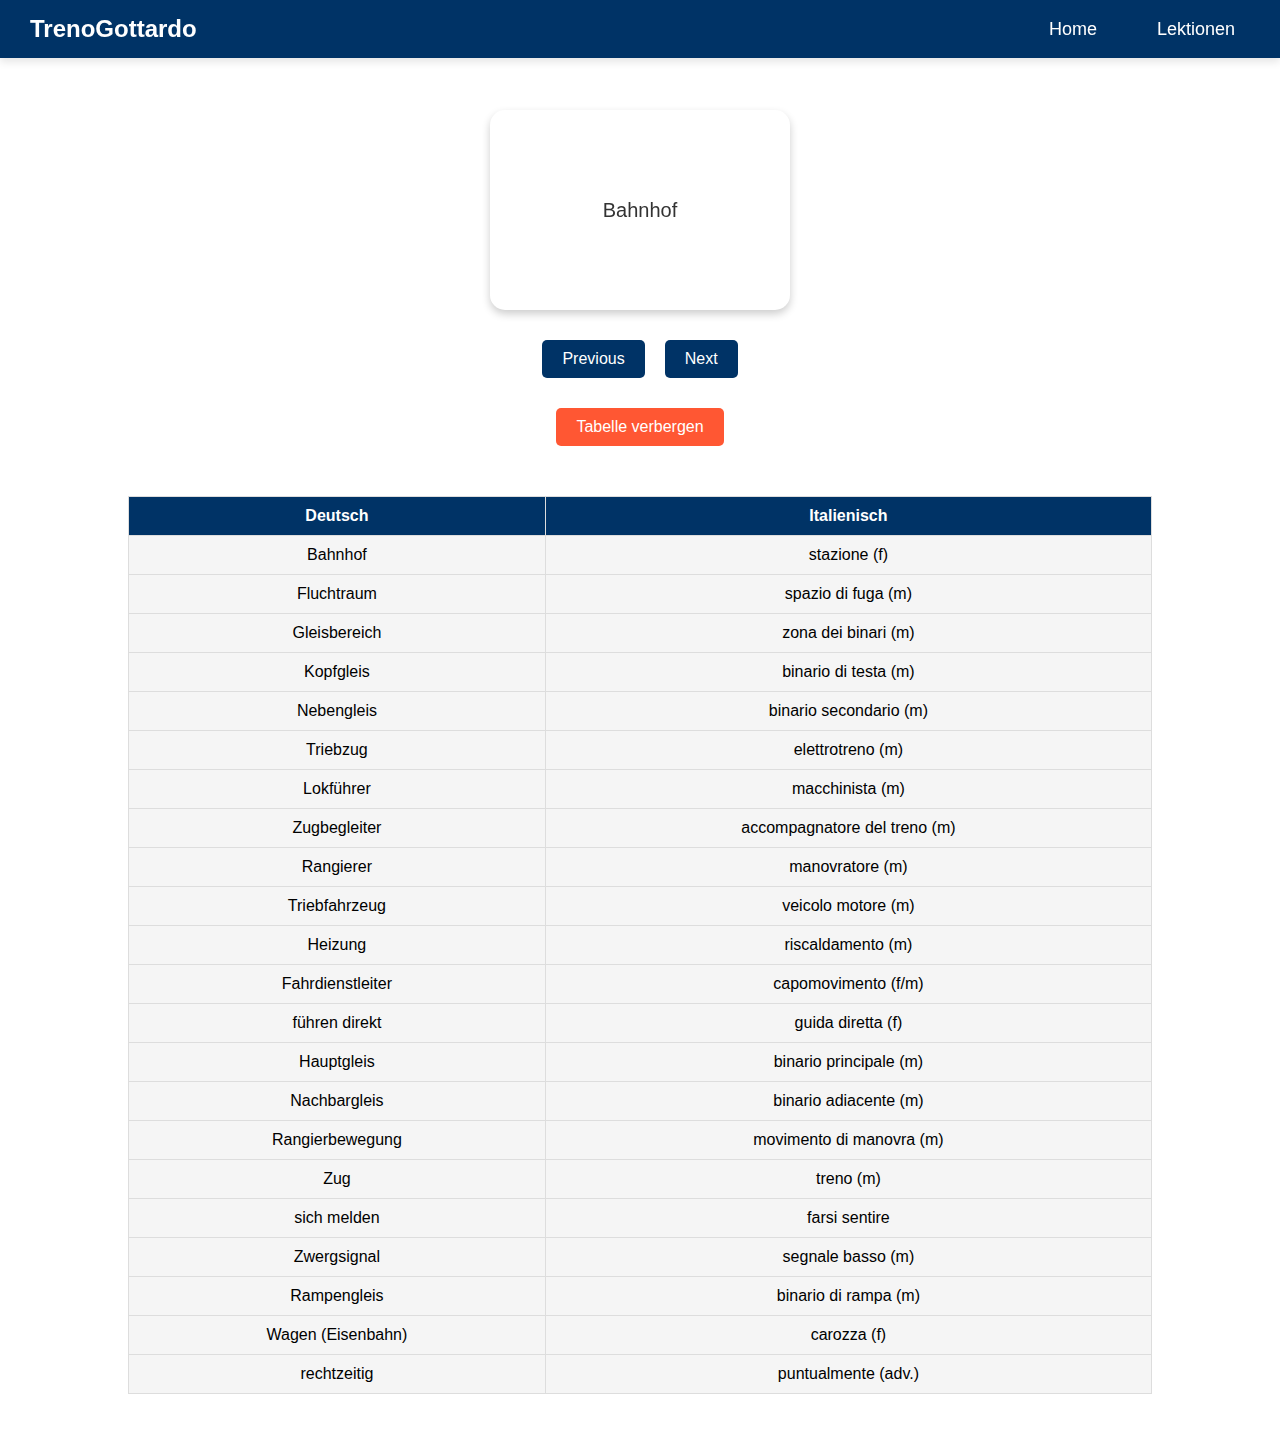
<file: flashcardsAirolo.html>
<!DOCTYPE html>
<html lang="en">
<head>
  <meta charset="UTF-8">
  <title>Flashcards Navigation</title>
  <link rel="stylesheet" href="style.css">
  <style>
    body {
      font-family: Arial, sans-serif;
      padding-top: 80px; /* Отступ для фиксированного header */
    }

    /* Header styles */
    .site-header {
      position: fixed;
      top: 0;
      left: 0;
      width: 100%;
      display: flex;
      justify-content: space-between;
      align-items: center;
      padding: 15px 30px;
      background-color: #003366;
      color: white;
      z-index: 1000;
      box-shadow: 0 4px 8px rgba(0, 0, 0, 0.1);
    }

    .logo {
      font-size: 24px;
      font-weight: bold;
    }

    .nav-menu ul {
      display: flex;
      list-style: none;
      padding: 0;
      margin: 0;
    }

    .nav-menu li {
      margin-left: 30px;
    }

    .nav-menu a {
      color: white;
      text-decoration: none;
      font-size: 18px;
      font-weight: 500;
      padding: 5px 15px;
      transition: background-color 0.3s, color 0.3s;
    }

    .nav-menu a:hover {
      background-color: #005cbf;
      border-radius: 5px;
    }

    .flashcard-container {
      display: flex;
      justify-content: center;
      margin: 30px 0;
    }

    .flashcard {
      width: 300px;
      height: 200px;
      perspective: 1000px;
      cursor: pointer;
    }

    .flashcard-inner {
      position: relative;
      width: 100%;
      height: 100%;
      text-align: center;
      transition: transform 0.6s;
      transform-style: preserve-3d;
    }

    .flashcard-inner.flipped {
      transform: rotateY(180deg);
    }

    .flashcard-front, .flashcard-back {
      position: absolute;
      width: 100%;
      height: 100%;
      backface-visibility: hidden;
      display: flex;
      justify-content: center;
      align-items: center;
      border-radius: 15px;
      box-shadow: 0 4px 8px rgba(0, 0, 0, 0.2);
    }

    .flashcard-front {
      background-color: #fff;
      color: #333;
      font-size: 20px;
      padding: 10px;
    }

    .flashcard-back {
      background-color: #003366;
      color: white;
      font-size: 20px;
      padding: 10px;
      transform: rotateY(180deg);
    }

    .nav-buttons {
      display: flex;
      justify-content: center;
      gap: 20px;
      margin-top: 20px;
    }

    .nav-buttons button {
      padding: 10px 20px;
      font-size: 16px;
      background-color: #003366;
      color: white;
      border: none;
      border-radius: 5px;
      cursor: pointer;
      transition: background-color 0.3s;
    }

    .nav-buttons button:hover {
      background-color: #005cbf;
    }

    .word-table {
      margin: 50px auto;
      width: 80%;
      border-collapse: collapse;
      text-align: center;
      transition: filter 0.3s, opacity 0.3s;
    }

    .word-table th, .word-table td {
      padding: 10px;
      border: 1px solid #ddd;
    }

    .word-table th {
      background-color: #003366;
      color: white;
    }

    .word-table td {
      background-color: #f5f5f5;
    }

    .hide-table {
      filter: blur(8px);
      pointer-events: none;
      opacity: 0.5;
    }

    .toggle-button {
      margin: 30px auto;
      display: flex;
      justify-content: center;
    }

    .toggle-button button {
      padding: 10px 20px;
      font-size: 16px;
      background-color: #ff5733;
      color: white;
      border: none;
      border-radius: 5px;
      cursor: pointer;
      transition: background-color 0.3s;
    }

    .toggle-button button:hover {
      background-color: #ff784d;
    }
  </style>
</head>
<body>
  <header class="site-header">
    <div class="logo">TrenoGottardo</div>
    <nav class="nav-menu">
      <ul>
        <li><a href="index.html#index">Home</a></li> <!-- Ссылка на основной HTML файл с якорем home -->
        <li><a href="index.html#pdf-section">Lektionen</a></li> <!-- Ссылка на основной HTML файл с якорем pdf-section -->
      </ul>
    </nav>
  </header>

  <div class="flashcard-container">
    <div class="flashcard" id="flashcard">
      <div class="flashcard-inner">
        <div class="flashcard-front" id="flashcard-front">
          Word in German
        </div>
        <div class="flashcard-back" id="flashcard-back">
          Translation in Italian
        </div>
      </div>
    </div>
  </div>

  <div class="nav-buttons">
    <button id="prevBtn">Previous</button>
    <button id="nextBtn">Next</button>
  </div>

  <div class="toggle-button">
    <button id="toggleTableBtn">Tabelle verbergen</button>
  </div>

  <table class="word-table" id="wordTable">
    <thead>
      <tr>
        <th>Deutsch</th>
        <th>Italienisch</th>
      </tr>
    </thead>
    <tbody id="word-list">
      <!-- Слова будут сгенерированы динамически -->
    </tbody>
  </table>

  <script>
    // Данные для карточек (пример на основе вашей таблицы)
    const words = [
      { deutsch: "Bahnhof", italienisch: "stazione (f)" },
      { deutsch: "Fluchtraum", italienisch: "spazio di fuga (m)" },
      { deutsch: "Gleisbereich", italienisch: "zona dei binari (m)" },
      { deutsch: "Kopfgleis", italienisch: "binario di testa (m)" },
      { deutsch: "Nebengleis", italienisch: "binario secondario (m)" },
      { deutsch: "Triebzug", italienisch: "elettrotreno (m)" },
      { deutsch: "Lokführer", italienisch: "macchinista (m)" },
      { deutsch: "Zugbegleiter", italienisch: "accompagnatore del treno (m)" },
      { deutsch: "Rangierer", italienisch: "manovratore (m)" },
      { deutsch: "Triebfahrzeug", italienisch: "veicolo motore (m)" },
      { deutsch: "Heizung", italienisch: "riscaldamento (m)" },
      { deutsch: "Fahrdienstleiter", italienisch: "capomovimento (f/m)" },
      { deutsch: "führen direkt", italienisch: "guida diretta (f)" },
      { deutsch: "Hauptgleis", italienisch: "binario principale (m)" },
      { deutsch: "Nachbargleis", italienisch: "binario adiacente (m)" },
      { deutsch: "Rangierbewegung", italienisch: "movimento di manovra (m)" },
      { deutsch: "Zug", italienisch: "treno (m)" },
      { deutsch: "sich melden", italienisch: "farsi sentire" },
      { deutsch: "Zwergsignal", italienisch: "segnale basso (m)" },
      { deutsch: "Rampengleis", italienisch: "binario di rampa (m)" },
      { deutsch: "Wagen (Eisenbahn)", italienisch: "carozza (f)" },
      { deutsch: "rechtzeitig", italienisch: "puntualmente (adv.)" }
    ];

    let currentIndex = 0;
    let tableHidden = false;

    // Обновление контента карточки
    function updateFlashcard() {
      document.getElementById('flashcard-front').textContent = words[currentIndex].deutsch;
      document.getElementById('flashcard-back').textContent = words[currentIndex].italienisch;
    }

    // Добавление списка слов в таблицу
    const wordList = document.getElementById('word-list');
    words.forEach(word => {
      const row = document.createElement('tr');
      const cellDeutsch = document.createElement('td');
      const cellItalian = document.createElement('td');
      cellDeutsch.textContent = word.deutsch;
      cellItalian.textContent = word.italienisch;
      row.appendChild(cellDeutsch);
      row.appendChild(cellItalian);
      wordList.appendChild(row);
    });

    // Обработчики кнопок
    document.getElementById('nextBtn').addEventListener('click', () => {
      const flashcardInner = document.querySelector('.flashcard-inner');
      if (flashcardInner.classList.contains('flipped')) {
        flashcardInner.classList.remove('flipped');
      }

      setTimeout(() => {
        currentIndex = (currentIndex + 1) % words.length;
        updateFlashcard();
      }, 100);
    });


    document.getElementById('prevBtn').addEventListener('click', () => {
      currentIndex = (currentIndex - 1 + words.length) % words.length;
      updateFlashcard();
    });

    // Переворот карточки
    document.getElementById('flashcard').addEventListener('click', () => {
      document.querySelector('.flashcard-inner').classList.toggle('flipped');
    });

    // Скрытие и отображение таблицы
    document.getElementById('toggleTableBtn').addEventListener('click', () => {
      const wordTable = document.getElementById('wordTable');
      tableHidden = !tableHidden;
      
      if (tableHidden) {
        wordTable.classList.add('hide-table');
        document.getElementById('toggleTableBtn').textContent = 'Tabelle anzeigen';
      } else {
        wordTable.classList.remove('hide-table');
        document.getElementById('toggleTableBtn').textContent = 'Tabelle verbergen';
      }
    });

    // Инициализация карточки
    updateFlashcard();
  </script>
</body>
</html>
</file>
<file: style.css>
.button-container {
  display: grid;
  gap: 15px;
  grid-template-columns: repeat(auto-fit, minmax(250px, 1fr));
  justify-items: center;
  padding: 20px;
}

.button-section-servey {
  width: 100%;
  max-width: 300px;
  height: 200px;
  border-radius: 15px;
  border: 2px solid #ddd;
  display: flex;
  cursor: pointer;
  justify-content: center;
  flex-direction: column;
  overflow: hidden;
  background-color: #fff;
  transition: transform 0.3s, box-shadow 0.3s;
  text-align: center;
  box-shadow: 0 4px 8px rgba(0, 0, 0, 0.2);
}

.button-section-servey img {
  width: 110%;
  height: 80%;
  object-fit: cover;
  border-top-left-radius: 15px;
  border-top-right-radius: 15px;
  margin-left: -6px;
  margin-top: -2px;
}
* {
  margin: 0;
  padding: 0;
  box-sizing: border-box;
}

body {
  font-family: Arial, sans-serif;
  padding-top: 60px; /* Отступ сверху для фиксированного header */
}

.site-header {
  position: fixed; /* Закрепляем header */
  top: 0;
  left: 0;
  width: 100%;
  display: flex;
  justify-content: space-between;
  align-items: center;
  padding: 15px 30px;
  background-color: #003366; /* Глубокий синий цвет, связанный с Sudostbahn */
  color: white;
  z-index: 1000; /* Задаем высокий z-index, чтобы быть выше контента */
  box-shadow: 0 4px 8px rgba(0, 0, 0, 0.1); /* Легкая тень для стиля */
}

.logo {
  font-size: 24px;
  font-weight: bold;
}

.nav-menu ul {
  display: flex;
  list-style: none;
  padding: 0;
  margin: 0;
}

.nav-menu li {
  margin-left: 30px;
}

.nav-menu a {
  color: white;
  text-decoration: none;
  font-size: 18px;
  font-weight: 500;
  padding: 5px 15px;
  transition: background-color 0.3s, color 0.3s;
}

.nav-menu a:hover {
  background-color: #005cbf; /* Светло-синий цвет для наведения */
  border-radius: 5px;
}

/* Стили для бургер-меню */
.burger {
  display: none;
  flex-direction: column;
  cursor: pointer;
  margin-left: auto; /* Смещает бургер-меню вправо */
}

.burger span {
  width: 25px;
  height: 3px;
  background-color: white;
  margin: 4px 0;
  transition: all 0.3s;
}

/* Адаптивные стили для навигации */
@media (max-width: 768px) {
  .nav-menu {
    display: none;
    flex-direction: column;
    background-color: #003366;
    width: 100%;
  }

  .nav-menu ul {
    flex-direction: column;
    align-items: center;
  }

  .nav-menu li {
    margin-left: 0;
    margin-top: 10px;
  }

  .burger {
    display: flex;
  }

  .nav-menu.active {
    display: flex;
  }
}

/* Анимация бургер-меню при клике */
.burger.active span:nth-child(1) {
  transform: rotate(45deg) translate(5px, 5px);
}

.burger.active span:nth-child(2) {
  opacity: 0;
}

.burger.active span:nth-child(3) {
  transform: rotate(-45deg) translate(5px, -5px);
}

.pdf-viewer-container {
  position: relative;
  display: flex;
  justify-content: center;
  align-items: center;
  gap: 20px; /* Расстояние между двумя страницами */
  flex-wrap: wrap; /* Чтобы страницы могли переноситься на следующую строку на маленьких экранах */
}

#pdf-canvas, #pdf-canvas-second {
  border: 1px solid #ddd;
  cursor: pointer;
}

/* Адаптивное отображение для разных экранов */
@media (max-width: 768px) {
  #pdf-canvas, #pdf-canvas-second {
    width: 90%; /* Размер для мобильных устройств */
    height: auto;
  }

  #pdf-canvas-second {
    display: none; /* Скрываем второй canvas на маленьких экранах */
  }
}

@media (min-width: 769px) {
  #pdf-canvas, #pdf-canvas-second {
    width: 45%; /* Две страницы рядом для больших экранов */
    height: auto;
  }
}
.page-info {
  margin-top: 10px;
  font-size: 16px;
}

.button-section-servey p {
  margin: 0;
  padding: 10px 0;
  font-size: 16px;
  font-weight: 600;
  color: #333;
  text-align: center;
  width: 100%; /* Занимает всю ширину кнопки */
  background-color: #fff; /* Белый фон для текста */
  box-sizing: border-box;
}

.button-section-servey:hover {
  transform: translateY(-5px);
  box-shadow: 0 8px 16px rgba(0, 0, 0, 0.2);
}

#index::before {
  content: "";
  display: block;
  height: 60px; /* Высота равна высоте header */
  margin-top: -60px; /* Поднимаем элемент на высоту header */
}

html {
  scroll-behavior: smooth;
}

.page-info {
  display: flex;
  justify-content: center; /* Центрирует текст */
  align-items: center;
  background-color: #f0f0f0; /* Светлый фон */
  border-radius: 8px; /* Скругленные углы */
  padding: 10px 20px; /* Отступы внутри */
  box-shadow: 0 4px 8px rgba(0, 0, 0, 0.1); /* Легкая тень */
  margin-top: 20px; /* Отступ сверху */
  width: fit-content; /* Ширина по содержимому */
  margin: 0 auto; /* Центрирование по горизонтали */
}

.page-info p {
  font-size: 18px;
  color: #333; /* Цвет текста */
  font-weight: 500; /* Полужирный шрифт */
  margin: 0;
}

.page-info span {
  font-size: 18px;
  font-weight: bold; /* Жирное выделение */
  color: #005cbf; /* Цвет выделенного числа */
  margin: 0 5px; /* Отступ между элементами */
}

/* Основные стили модального окна */
.modal {
  display: none; /* Скрыто по умолчанию */
  position: fixed;
  z-index: 1000;
  left: 0;
  top: 0;
  width: 100%;
  height: 100%;
  overflow: auto;
  background-color: rgba(0, 0, 0, 0.5); /* Полупрозрачный черный фон */
}

/* Контейнер контента модального окна */
.modal-content {
  background-color: #fff;
  margin: 10% auto;
  padding: 20px;
  border: 1px solid #888;
  width: 80%;
  max-width: 500px;
  border-radius: 12px;
  animation: fadeIn 0.5s; /* Анимация появления */
}

/* Кнопка закрытия */
.close-btn {
  color: #aaa;
  float: right;
  font-size: 28px;
  font-weight: bold;
}

.close-btn:hover,
.close-btn:focus {
  color: black;
  text-decoration: none;
  cursor: pointer;
}

/* Заголовок модального окна */
.modal-content h2 {
  margin-top: 0;
  color: #003366; /* Цвет заголовка */
}

/* Анимация появления модального окна */
@keyframes fadeIn {
  from { opacity: 0; }
  to { opacity: 1; }
}
</file>
